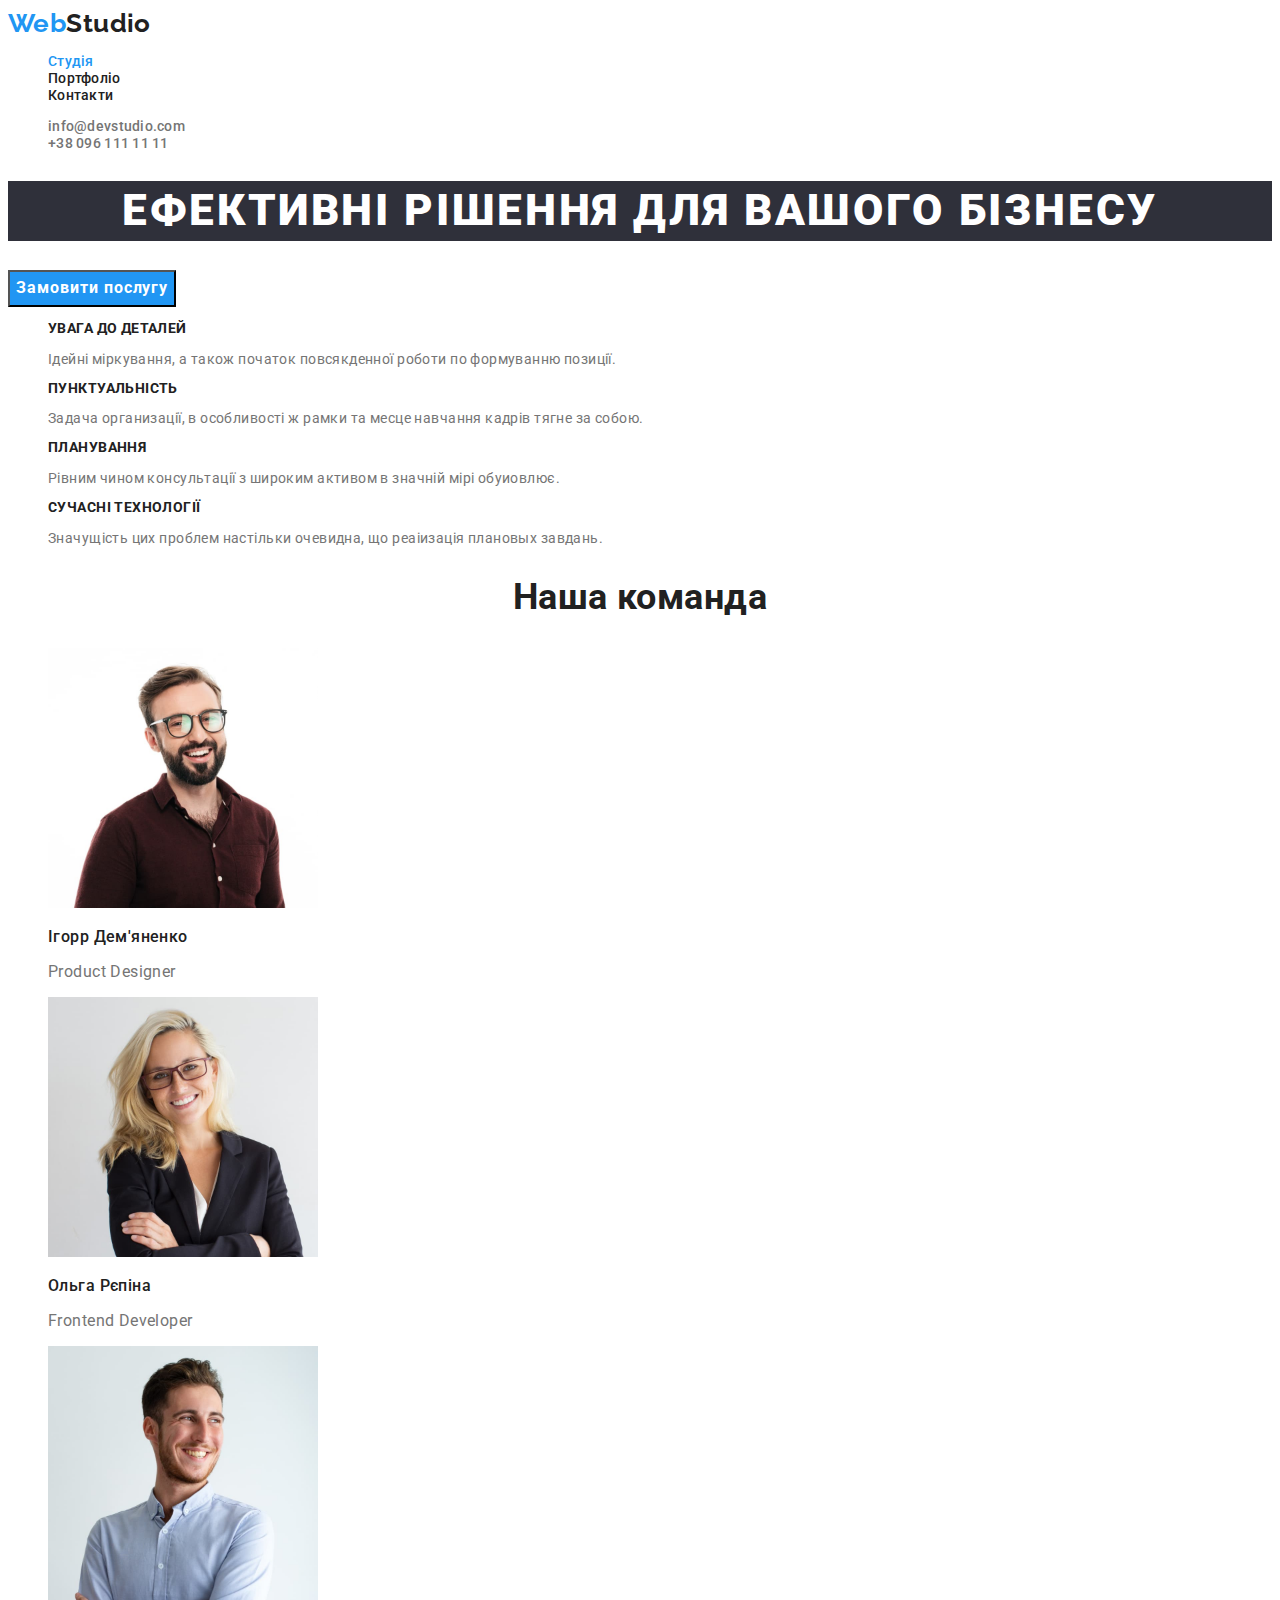
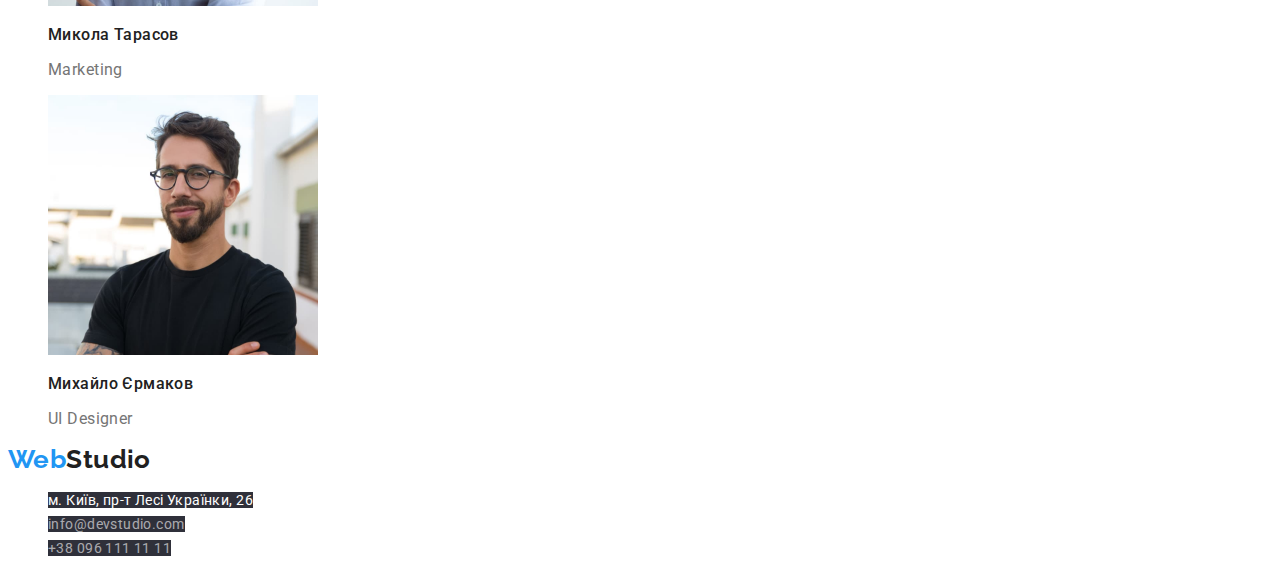
<file: index.html>
<!DOCTYPE html>
<html lang="ru">
 <head>
    <meta charset="UTF-8">
    <meta http-equiv="X-UA-Compatible" content="IE=edge">
    <meta name="viewport" content="width=device-width, initial-scale=1.0">
    <title>WebStudio</title> 
    <link href="https://fonts.googleapis.com/css2?family=Raleway:wght@700&family=Roboto:wght@400;500;700;900&display=swap"
     rel="stylesheet"> 
    <link rel="stylesheet"  href="./css/styles.css"/>
 </head>
  <body>
    <!--Шапка з навігацією-->
    <header class="header">
      <nav class="naw">
        <div class="logo">
          <a href="./index.html" class=" logo-header-footer"><span class="web">Web</span><span class="studio">Studio</span></a>
        </div>
        <ul class="site-nav list">
         <li><a href="./index.html" class="link curent">Студія</a></li>
         <li><a href="./portfolio.html" class="link">Портфоліо</a></li>
         <li><a href="" class="link">Контакти</a></li>
        </ul>
        <ul class="connection list">
          <li><a href="mailto:info@devstudio.com" class="contact">info@devstudio.com</a></li>
          <li><a href="tel:+380961111111" class="contact">+38 096 111 11 11</a></li>
        </ul>
      </nav>
    </header>
    <!-- Розділ основного унікального контенту сторінки -->
    <main class="main">
      <!-- Герой -->
      <div>
        <section class="hero">
          <h1 class="hero-title">Ефективні рішення для вашого бізнесу</h1>
          <button type="button" class="button-primary">Замовити послугу</button>
        </section>
      </div>
      <!-- Осообливості роботи -->
      <section class="section">
        <h2 hidden class="section-title">Специфіка роботи</h2>
        <ul class="features-list list">
          <li>
            <h3 class="title">Увага до деталей</h3>
            <p>Ідейні міркування, а також початок повсякденної роботи по формуванню позиції.</p>
          </li>
          <li>
            <h3 class="title">Пунктуальність</h3>
            <p>Задача организації, в особливості ж рамки та месце навчання кадрів тягне за собою.</p>
          </li>
          <li>
            <h3 class="title">Планування</h3>
            <p>Рівним чином консультації з широким активом в значній мірі обуиовлює.</p>
          </li>
          <li>
            <h3 class="title">Сучасні технології</h3>
            <p>Значущість цих проблем настільки очевидна, що реаіизація плановых завдань.</p>
          </li>
        </ul>
      </section>
      <!-- Чим ми займаємся? -->
      <section class="section">
        <h2 class="section-title">Наша команда</h2>
        <ul class="team-list list">
          <li>
            <img src="./img/team/team-img1.jpg" alt="Фото Ігоря Дем'яненка" width="270">
            <h3 class="title">Ігорр Дем'яненко</h3>
            <p lang="en" class="job-title">Product Designer </p>
          </li>
          <li>
            <img src="./img/team/team-img2.jpg" alt="Фото Ольги Рєпіної" width="270">
            <h3 class="title">Ольга Рєпіна</h3>
            <p lang="en" class="job-title">Frontend Developer</p>
          </li>
          <li>
            <img src="./img/team/team-img3.jpg" alt="Фото Миколи Тарасова" width="270">
            <h3 class="title">Микола Тарасов</h3>
            <p lang="en" class="job-title">Marketing</p>
          </li>
          <li>
            <img src="./img/team/team-img4.jpg" alt="Фото Михайла Єрмакова" width="270">
            <h3 class="title">Михайло Єрмаков</h3>
            <p lang="en" class="job-title">UI Designer</p>
          </li>
        </ul>
      </section>
    </main> 
    <!-- Підвал сайту з адресами -->
    <footer class="footer">
      <div class="logo"> 
        <a href="./index.html" class="logo-header-footer"><span class="web">Web</span><span class="studio">Studio</span></a>
      </div>
      <address class="address">
          <ul class="address-list list">
            <li><a href="https://goo.gl/maps/hNcC4fJ6nVzNnqK38" class="contact geo">м. Київ, пр-т Лесі Українки, 26</a>
            <li><a href="mailto:info@devstudio.com" class="contact">info@devstudio.com</a></li>
            <li><a href="tel:+380961111111" class="contact">+38 096 111 11 11</a></li>
          </ul>
      </address>
    </footer>  
  </body>
</html>
</file>
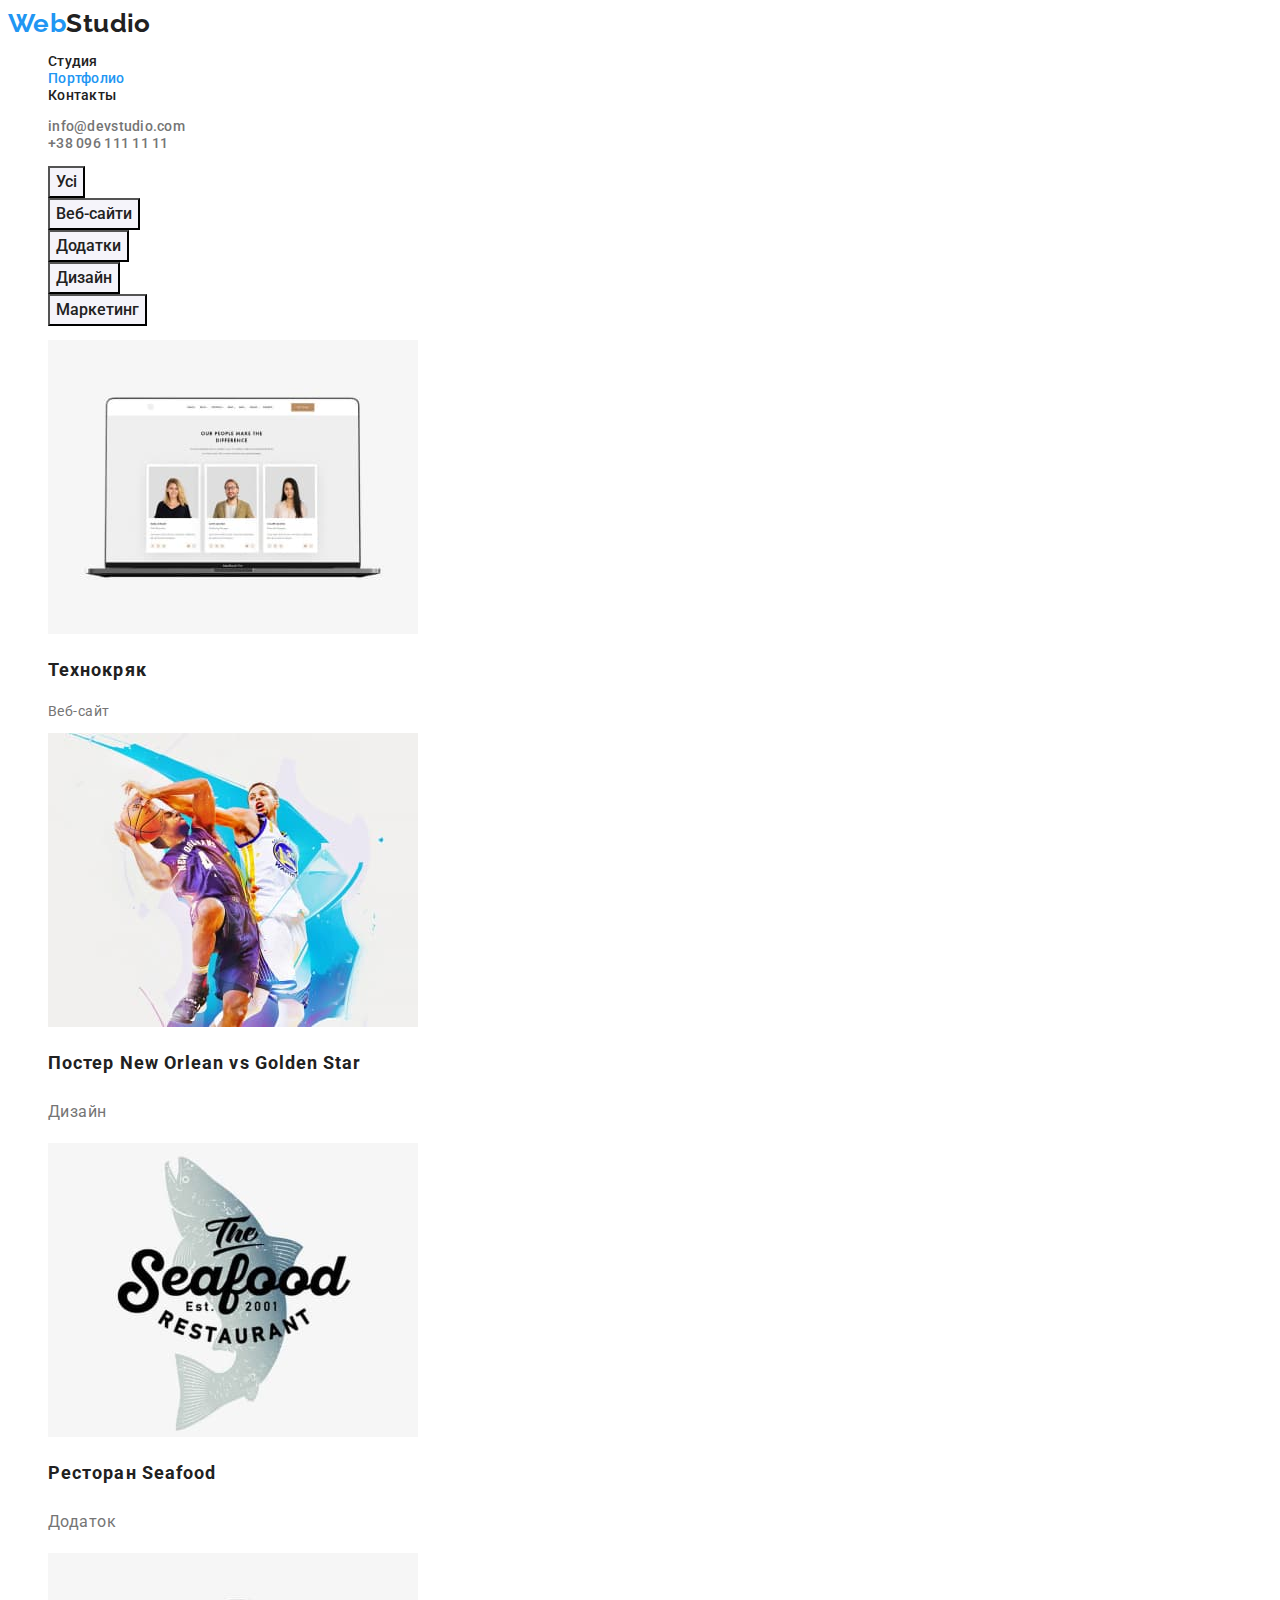
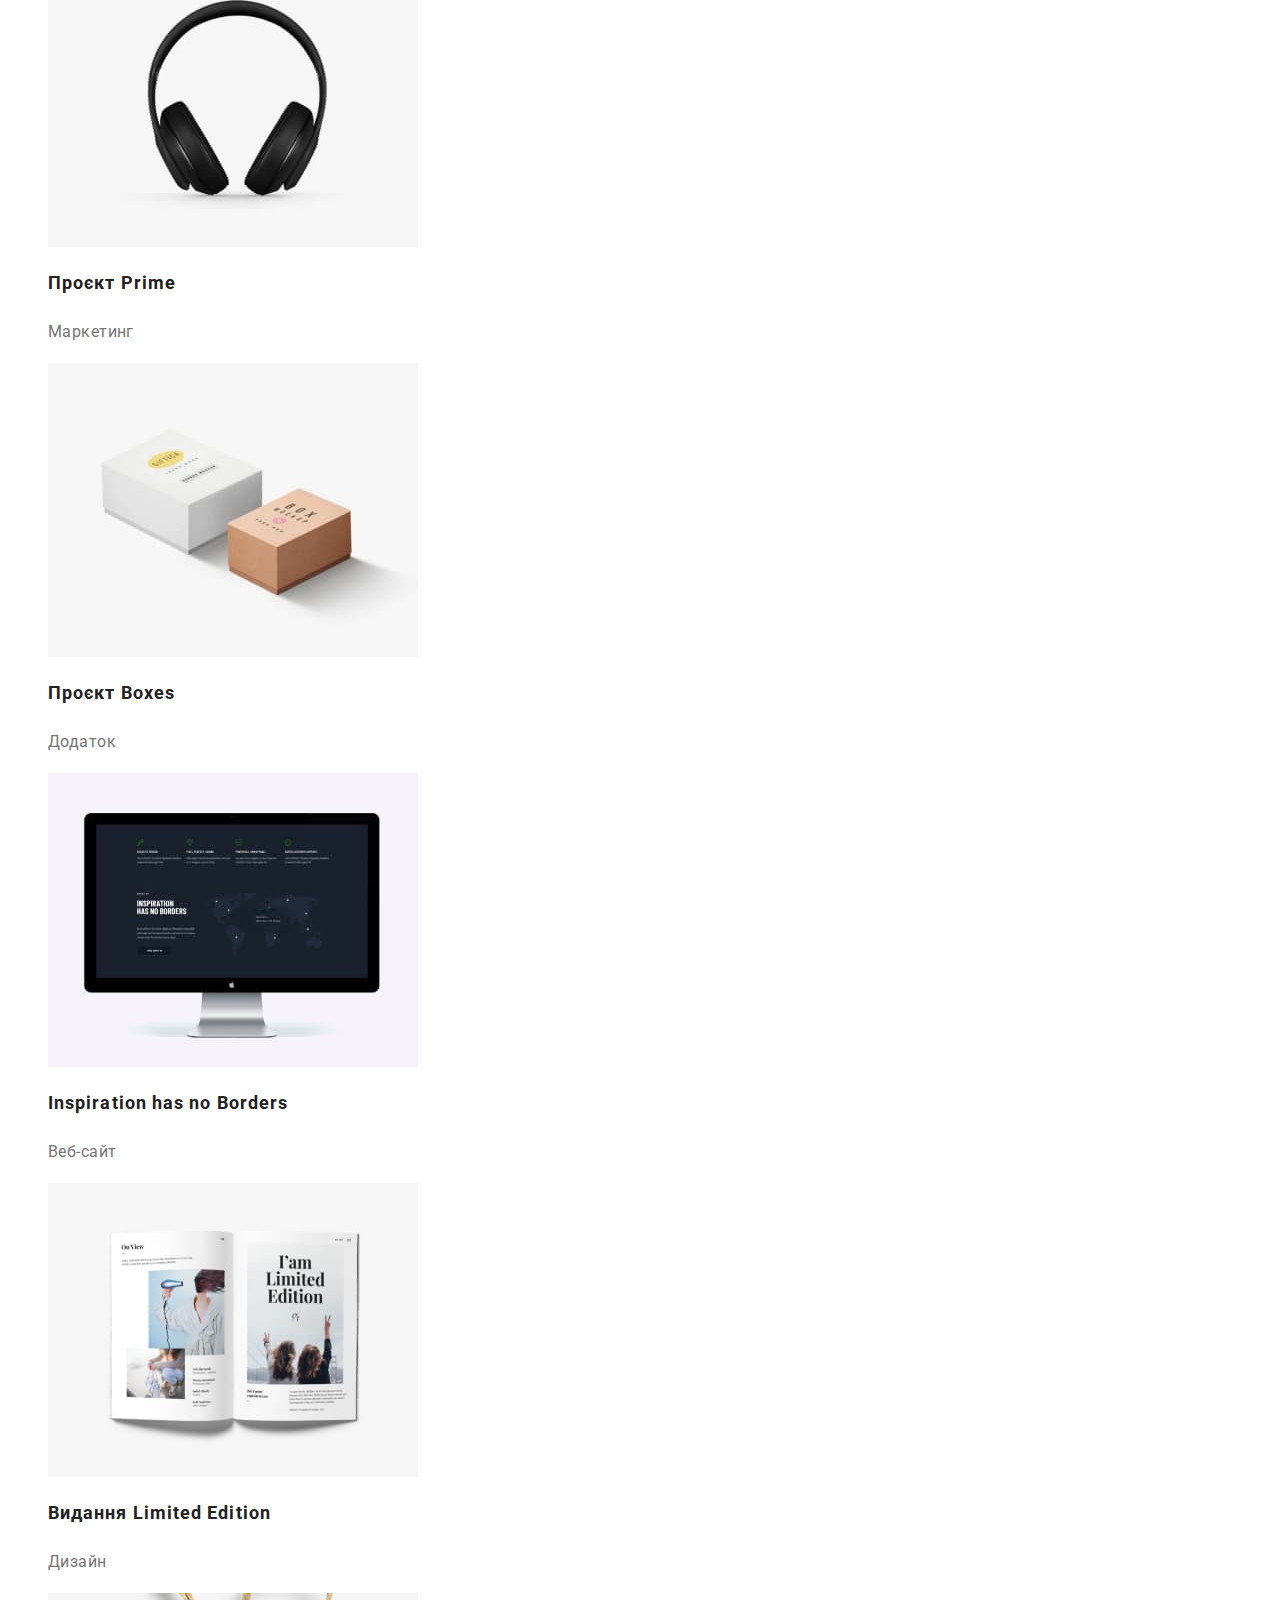
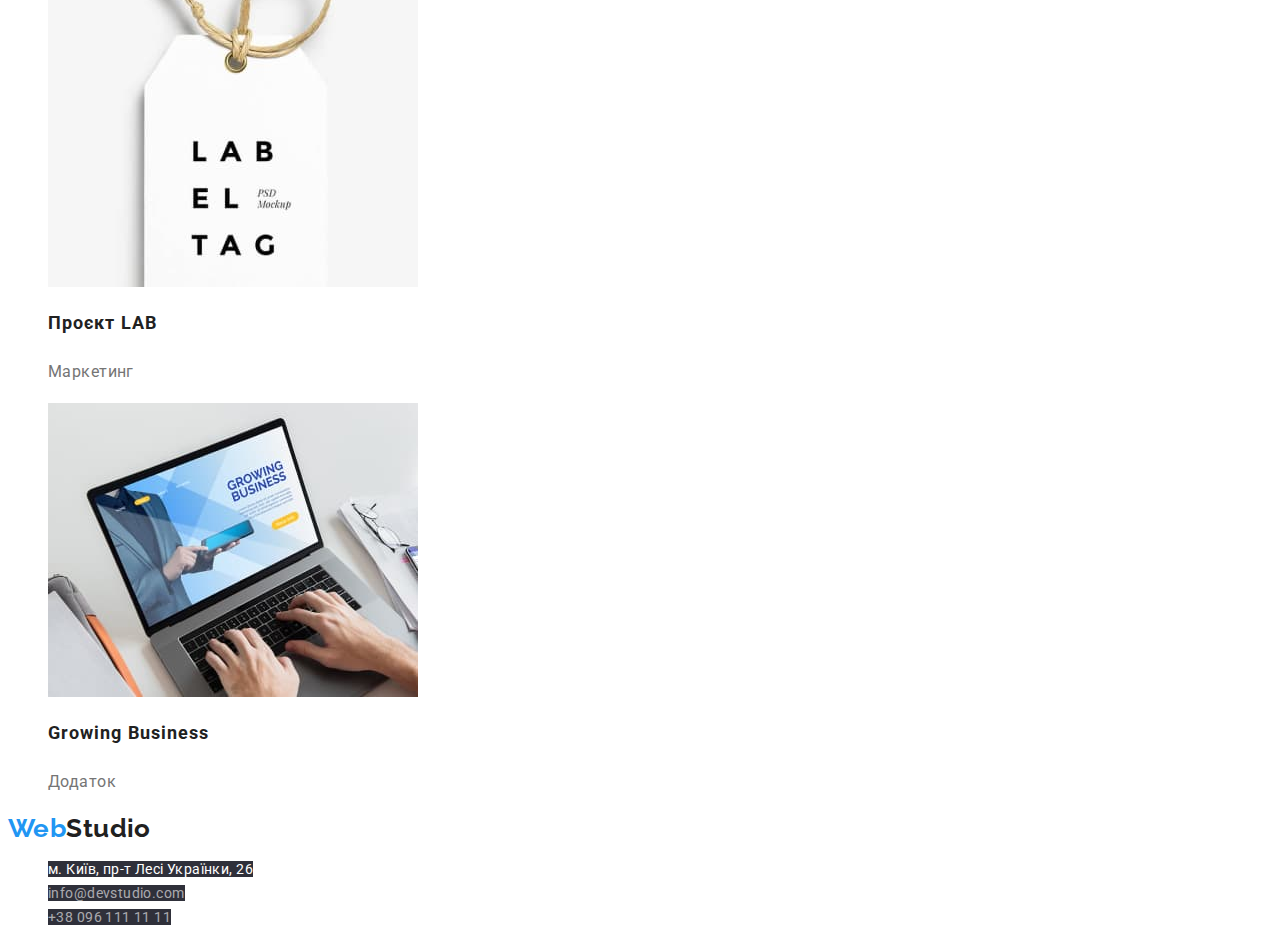
<file: portfolio.html>
<!DOCTYPE html>
<html lang="ru">
 <head>
    <meta charset="UTF-8">
    <meta http-equiv="X-UA-Compatible" content="IE=edge">
    <meta name="viewport" content="width=device-width, initial-scale=1.0">
    <title>Portfolio</title> 
    <link href="https://fonts.googleapis.com/css2?family=Raleway:wght@700&family=Roboto:wght@400;500;700;900&display=swap"
    rel="stylesheet">
    <link rel="stylesheet" type="text/css" href="./css/styles.css"/>
 </head>
  <body>
    <!--Шапка з навігацією-->
    <header class="header">
      <nav class="naw">
        <div class="logo">
          <a href="./index.html" class=" logo-header-footer"><span class="web">Web</span><span
              class="studio">Studio</span></a>
        </div>
        <ul class="site-nav list">
          <li><a href="./index.html" class="link current">Студия</a></li>
          <li><a href="./portfolio.html" class="link curent">Портфолио</a></li>
          <li><a href="" class="link">Контакты</a></li>
        </ul>
        <ul class="connection list">
          <li><a href="mailto:info@devstudio.com" class="contact">info@devstudio.com</a></li>
          <li><a href="tel:+380961111111" class="contact">+38 096 111 11 11</a></li>
        </ul>
      </nav>
    </header>
    <!--Основний контент-->
    <main class="main">
      <section class="section">
      <!--Блок кнопок-->
        <ul class="button-list list">
          <Li><button type="button" class="button-portfolio">Усі</button></li>
          <Li><button type="button" class="button-portfolio">Веб-сайти</button></li>
          <Li><button type="button" class="button-portfolio">Додатки</button></li>
          <Li><button type="button" class="button-portfolio">Дизайн</button></li>
          <Li><button type="button" class="button-portfolio">Маркетинг</button></li>
        </ul>
      <!--Розділ продуктів студії-->
        <h1 hidden class="section-title">Наші продукти</h1>
        <ul class="products-list list">
          <li>
            <img src="./img/ourproducts/ourproducts-img1.jpg" alt="Технокряк" width="370">
            <h2 class="title">Технокряк</h2>
            <p lang="en" class="products-title">Веб-сайт</p>
          </li>
          <li>
            <img src="./img/ourproducts/ourproducts-img2.jpg" alt="Постер New Orlean vs Golden Star" width="370">
            <h2 class="title">Постер New Orlean vs Golden Star</h2>
            <p lang="en" class="products-type">Дизайн</p>
          </li>
          <li>
            <img src="./img/ourproducts/ourproducts-img3.jpg" alt="Ресторан Seafood" width="370">
            <h2 class="title">Ресторан Seafood</h2>
            <p lang="en" class="products-type">Додаток</p>
          </li>
          <li>
            <img src="./img/ourproducts/ourproducts-img4.jpg" alt="Проєкт Prime" width="370">
            <h2 class="title">Проєкт Prime</h2>
            <p lang="en" class="products-type">Маркетинг</p>
          </li>
          <li>
            <img src="./img/ourproducts/ourproducts-img5.jpg" alt="Проєкт Boxes" width="370">
            <h2 class="title">Проєкт Boxes</h2>
            <p lang="en" class="products-type">Додаток</p>
          </li>
          <li>
            <img src="./img/ourproducts/ourproducts-img6.jpg" alt="Inspiration has no Borders" width="370">
            <h2 class="title">Inspiration has no Borders</h2>
            <p lang="en" class="products-type">Веб-сайт</p>
          </li>
          <li>
            <img src="./img/ourproducts/ourproducts-img7.jpg" alt="Видання Limited Edition" width="370">
            <h2 class="title">Видання Limited Edition</h2>
            <p lang="en" class="products-type">Дизайн</p>
          </li>
          <li>
            <img src="./img/ourproducts/ourproducts-img8.jpg" alt="Проєкт LAB" width="370">
            <h2 class="title">Проєкт LAB</h2>
            <p lang="en" class="products-type">Маркетинг</p>
          </li>
          <li>
            <img src="./img/ourproducts/ourproducts-img9.jpg" alt="Growing Business" width="370">
            <h2 class="title">Growing Business</h2>
            <p lang="en" class="products-type">Додаток</p>
          </li>
        </ul>
      </section>
    </main>
    <!--Підвал сторінки сайту-->
    <footer class="footer">
      <div class="logo">
        <a href="./index.html" class="logo-header-footer"><span class="web">Web</span><span class="studio">Studio</span></a>
      </div>
      <address class="address">
        <ul class="address-list list">
          <li><a href="https://goo.gl/maps/hNcC4fJ6nVzNnqK38" class="contact geo">м. Київ, пр-т Лесі Українки, 26</a>
          <li><a href="mailto:info@devstudio.com" class="contact">info@devstudio.com</a></li>
          <li><a href="tel:+380961111111" class="contact">+38 096 111 11 11</a></li>
        </ul>
      </address>
    </footer>
  </body>
</html>
</file>
<file: css/styles.css>
:root {
    --primary-text-color: #757575;
    --title-text-color: #212121;
    --accent-color: #2196F3;
    --primary-white-color: #ffffff;
    --primary-title-bacground-color:#2F303A;
    --button-background-colour:#F5F4FA;
    --footer-adress-phone-mail-color:#ffffff99;
}

body {
    background-color: var(--primary-white-color);
    color: var(--primary-text-color) ;

    font-family: 'Roboto',sans-serif;
    letter-spacing: 0.03em;
    font-size: 14px;

}

/* Logo */
.logo-header-footer {
    text-decoration:none ;
}

.logo-header-footer .web {
    color: var(--accent-color);
    
    font-family: 'Raleway',sans-serif;
    font-weight: 700;
    font-size: 26px;
    line-height: 1.19;

}

.logo-header-footer .web:hover,
.logo-header-footer .web:focus {
    color: var(--title-text-color) ;
}

.logo-header-footer .studio {
    color: var(--title-text-color);

    font-family: 'Raleway';
    font-weight: 700;
    font-size: 26px;
    line-height: 1.19;
}

.logo-header-footer .studio:hover,
.logo-header-footer .studio:focus {
    color: var(--accent-color);
}

/* Site nav */

.site-nav .link {
    color: var(--title-text-color);

    font-weight: 500;
    line-height: 1.14;
    letter-spacing: 0.02em;
    text-decoration: none;
}

.site-nav .link:hover,
.site-nav .link:focus {
    color: var(--accent-color);
}

.site-nav .link.curent {
    color: var(--accent-color);

    font-weight: 500;
    line-height: 1.14;
    letter-spacing: 0.02em;
    text-decoration: none;
}

.site-nav .link.curent:hover,
.site-nav .link.curent:focus {
    color: var(--title-text-color);
}

.connection .contact {
    color: var(--primary-text-color);

    font-weight: 500;
    line-height: 1.14;
    letter-spacing: 0.02em;
    text-decoration: none;
}

.connection .contact:hover,
.connection .contact:focus {
    color: var(--accent-color);
}

.list {
    list-style: none;
}

/* Hero */ 

.hero-title {
    color: var(--primary-white-color);
    background-color: var(--primary-title-bacground-color);
    
    font-weight: 900;
    font-size: 44px;
    text-transform: uppercase;
    line-height: 1.36;
    letter-spacing: 0.06em;
    text-align: center;
}

.button-primary {
    cursor: pointer;
    color: var(--primary-white-color);
    background-color: var(--accent-color);
    
    font-family: 'Roboto', sans-serif;
    font-weight: 700;
    font-size: 16px;
    line-height: 1.88;
    letter-spacing: 0.06em;
}

.button-primary:hover,
.button-primary:focus {
    color: var(--title-text-color);
    background: var(--button-background-colour);
}

.section-title {
    color: var(--title-text-color);

    font-weight: 700;
    font-size: 36px;
    line-height: 1.17;
    text-align: center;
}

/* Features и Examples */  /*Осообливості роботи */ /*Чим ми займаємся?*/

.features-list .title,
.work-list {
    color: var(--title-text-color);
    text-transform: uppercase;
    font-weight: 700;
    font-size: 14px;
    
    line-height: 1.14;
}
 
 /*Наша команда*/

 .team-list .title {
    color: var(--title-text-color);

    font-weight: 500;
    font-size: 16px;
    line-height: 1.19;
}

.team-list .job-title {
    font-size: 16px;
    line-height: 1.19;
}

/*Футер*/

.address-list .contact {
    color: var(--footer-adress-phone-mail-color);
    background-color: var(--primary-title-bacground-color);

    font-style: normal;
    line-height: 1.71;
    text-decoration: none;
}

.address-list .contact.geo {
    color: var(--primary-white-color);
    background-color: var(--primary-title-bacground-color);
    
    font-style: normal;
    line-height: 1.71;
    text-decoration: none;
}

.address-list .contact:hover,
.address-list .contact:focus {
    color: var(--accent-color);
}

/*portfolio*/

.button-portfolio {
    cursor: pointer;
    color: var(--title-text-color);
    background-color: var(--button-background-colour);
    font-family: 'Roboto', sans-serif;
    font-weight: 500;
    font-size: 16px;
    line-height: 1.63;
}

.button-portfolio:hover,
.button-portfolio:focus {
    color: var(--primary-white-color);
    background: var(--accent-color);
}

.products-list .title {
    color: var(--title-text-color);
    
    font-weight: 700;
    font-size: 18px;
    line-height: 2.00;
    letter-spacing: 0.06em;
}

.products-list .products-type {
    font-size: 16px;
    line-height: 1.88;
}
</file>
